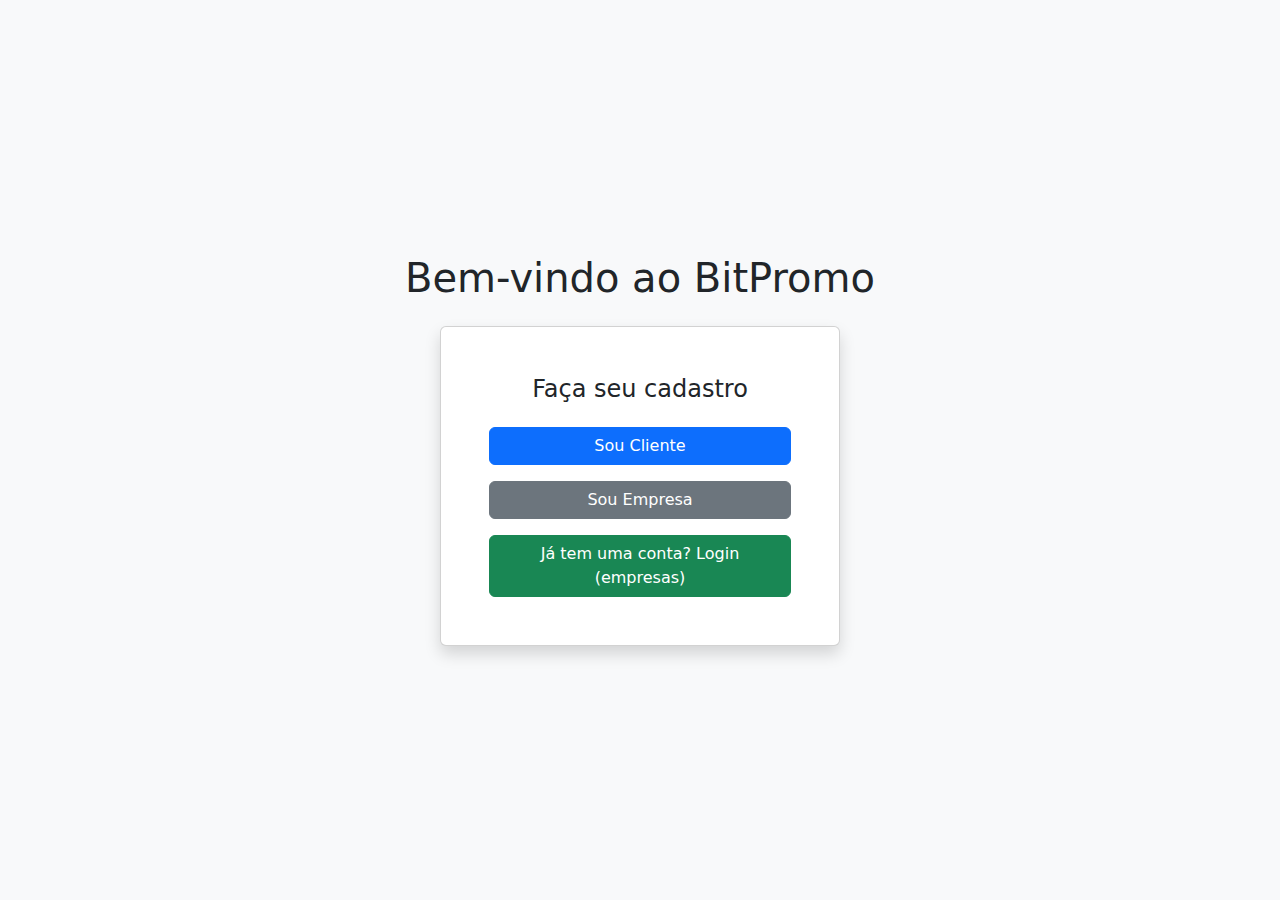
<file: frontend/index.html>
<!DOCTYPE html>
<html lang="pt-BR">
<head>
    <meta charset="UTF-8">
    <title>BitPromo - Escolha seu acesso</title>
    <link href="https://cdn.jsdelivr.net/npm/bootstrap@5.3.3/dist/css/bootstrap.min.css" rel="stylesheet">
</head>
<body class="bg-light">

<div class="container d-flex flex-column justify-content-center align-items-center vh-100">
    <h1 class="mb-4">Bem-vindo ao BitPromo</h1>

    <div class="card p-5 shadow" style="max-width: 400px; width: 100%;">
        <h4 class="text-center mb-4">Faça seu cadastro</h4>

        <a href="pages/cadastro-cliente.html" class="btn btn-primary w-100 mb-3">
            Sou Cliente
        </a>

        <a href="pages/cadastro-empresa.html" class="btn btn-secondary w-100 mb-3">
            Sou Empresa
        </a>

        <a href="pages/login-empresa.html" class="btn btn-success w-100">
            Já tem uma conta? Login (empresas)
        </a>
    </div>
</div>

</body>
</html>
</file>
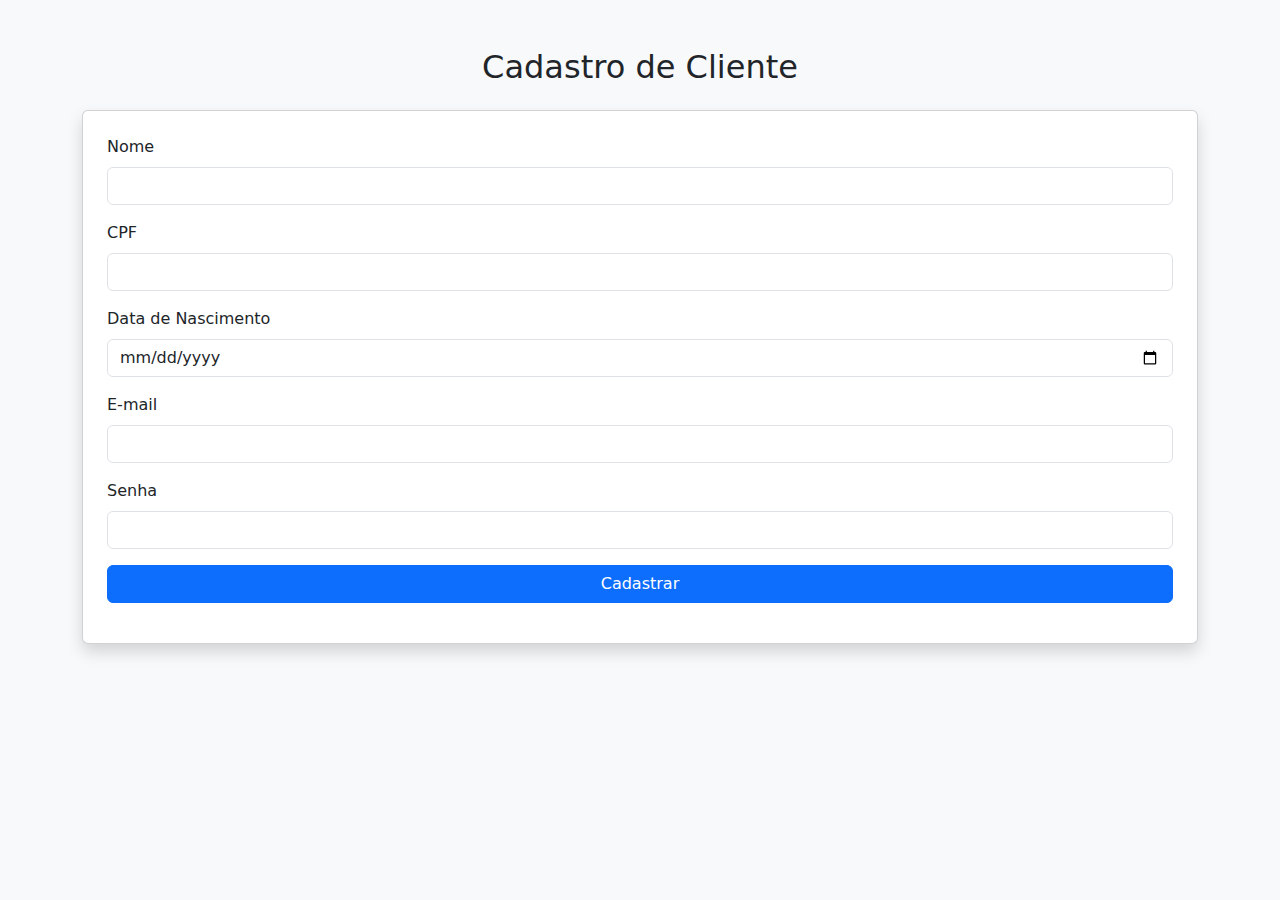
<file: frontend/pages/cadastro-cliente.html>
<!DOCTYPE html>
<html lang="pt-BR">
<head>
    <meta charset="UTF-8">
    <title>Cadastro de Cliente</title>
    <link href="https://cdn.jsdelivr.net/npm/bootstrap@5.3.3/dist/css/bootstrap.min.css" rel="stylesheet">
</head>
<body class="bg-light">

<div class="container mt-5">
    <h2 class="text-center mb-4">Cadastro de Cliente</h2>

    <div class="card shadow p-4">
        <form id="formCliente">

            <div class="mb-3">
                <label class="form-label">Nome</label>
                <input type="text" id="nome" class="form-control" required>
            </div>

            <div class="mb-3">
                <label class="form-label">CPF</label>
                <input type="text" id="cpf" class="form-control" required>
            </div>

            <div class="mb-3">
                <label class="form-label">Data de Nascimento</label>
                <input type="date" id="dataNascimento" class="form-control" required>
            </div>

            <div class="mb-3">
                <label class="form-label">E-mail</label>
                <input type="email" id="email" class="form-control" required>
            </div>

            <div class="mb-3">
                <label class="form-label">Senha</label>
                <input type="password" id="senha" class="form-control" required>
            </div>

            <button class="btn btn-primary w-100" type="submit">Cadastrar</button>
        </form>

        <div id="mensagem" class="mt-3"></div>
    </div>
</div>

<script>
    document.getElementById("formCliente").addEventListener("submit", async (e) => {
        e.preventDefault();

        const dto = {
            nome: document.getElementById("nome").value,
            cpf: document.getElementById("cpf").value,
            dataNascimento: document.getElementById("dataNascimento").value,
            email: document.getElementById("email").value,
            senha: document.getElementById("senha").value   // <-- AGORA ENVIA A SENHA
        };

        const resposta = await fetch("http://localhost:8080/cliente/salvar", {
            method: "POST",
            headers: { "Content-Type": "application/json" },
            body: JSON.stringify(dto)
        });

        if (resposta.ok) {
            document.getElementById("mensagem").innerHTML =
                `<div class="alert alert-success">Cliente cadastrado com sucesso!</div>`;
            e.target.reset();
        } else {
            document.getElementById("mensagem").innerHTML =
                `<div class="alert alert-danger">Erro ao cadastrar cliente.</div>`;
        }
    });
</script>

</body>
</html>
</file>
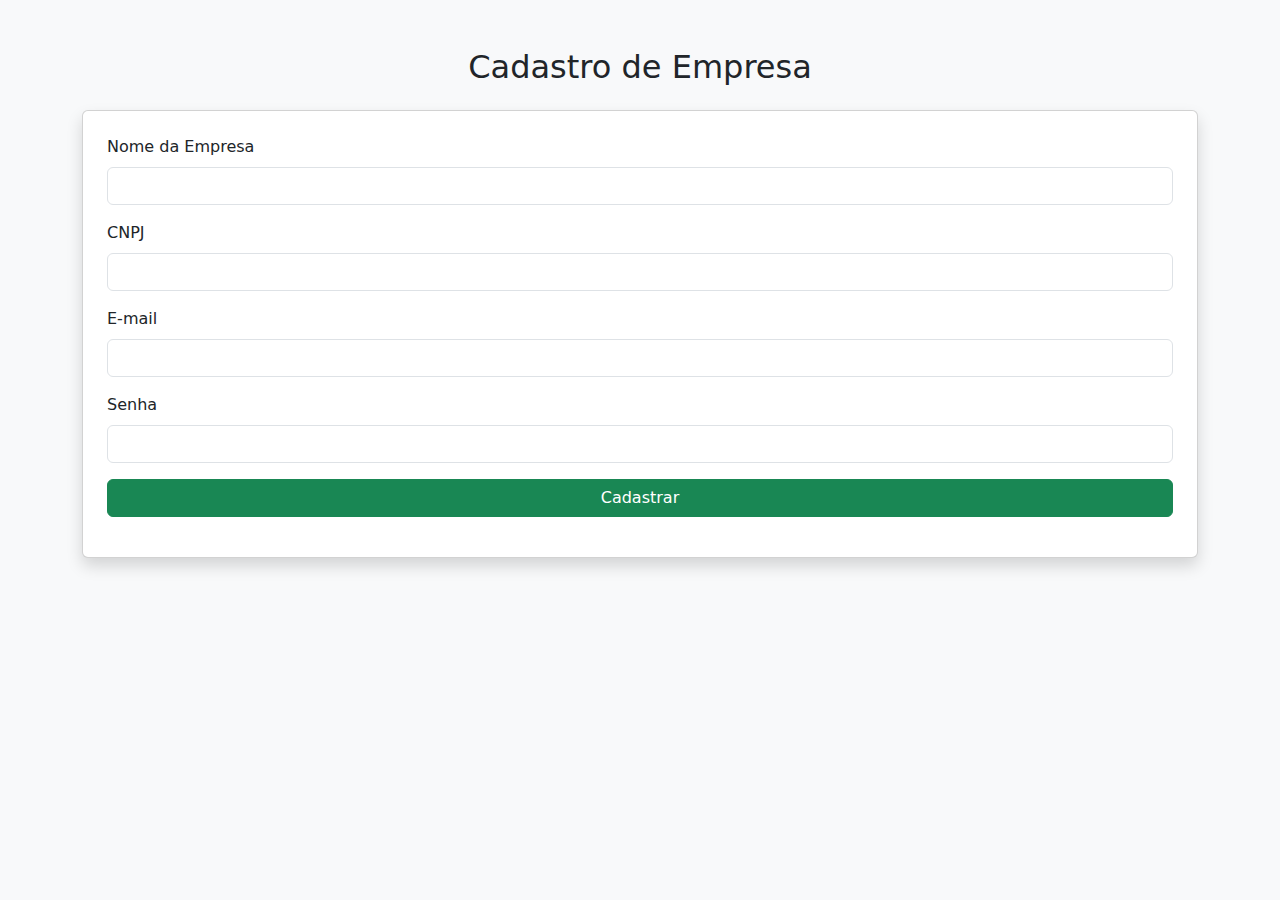
<file: frontend/pages/cadastro-empresa.html>
<!DOCTYPE html>
<html lang="pt-BR">
<head>
    <meta charset="UTF-8">
    <title>Cadastro de Empresa</title>
    <link href="https://cdn.jsdelivr.net/npm/bootstrap@5.3.3/dist/css/bootstrap.min.css" rel="stylesheet">
</head>
<body class="bg-light">

<div class="container mt-5">
    <h2 class="text-center mb-4">Cadastro de Empresa</h2>

    <div class="card shadow p-4">
        <form id="formEmpresa">

            <div class="mb-3">
                <label class="form-label">Nome da Empresa</label>
                <input type="text" id="nome" class="form-control" required>
            </div>

            <div class="mb-3">
                <label class="form-label">CNPJ</label>
                <input type="text" id="cnpj" class="form-control" required>
            </div>

            <div class="mb-3">
                <label class="form-label">E-mail</label>
                <input type="email" id="email" class="form-control" required>
            </div>

            <!-- NOVO: Senha -->
            <div class="mb-3">
                <label class="form-label">Senha</label>
                <input type="password" id="senha" class="form-control" required>
            </div>

            <button class="btn btn-success w-100" type="submit">Cadastrar</button>
        </form>

        <div id="mensagem" class="mt-3"></div>
    </div>
</div>

<script>
    document.getElementById("formEmpresa").addEventListener("submit", async (e) => {
        e.preventDefault();

        const dto = {
            nome: document.getElementById("nome").value,
            cnpj: document.getElementById("cnpj").value,
            email: document.getElementById("email").value,
            senha: document.getElementById("senha").value // NOVO
        };

        const resposta = await fetch("http://localhost:8080/empresa/salvar", {
            method: "POST",
            headers: { "Content-Type": "application/json" },
            body: JSON.stringify(dto)
        });

        if (resposta.ok) {
            document.getElementById("mensagem").innerHTML =
                `<div class="alert alert-success">Empresa cadastrada com sucesso!</div>`;
            e.target.reset();
        } else {
            document.getElementById("mensagem").innerHTML =
                `<div class="alert alert-danger">Erro ao cadastrar empresa.</div>`;
        }
    });
</script>

</body>
</html>
</file>
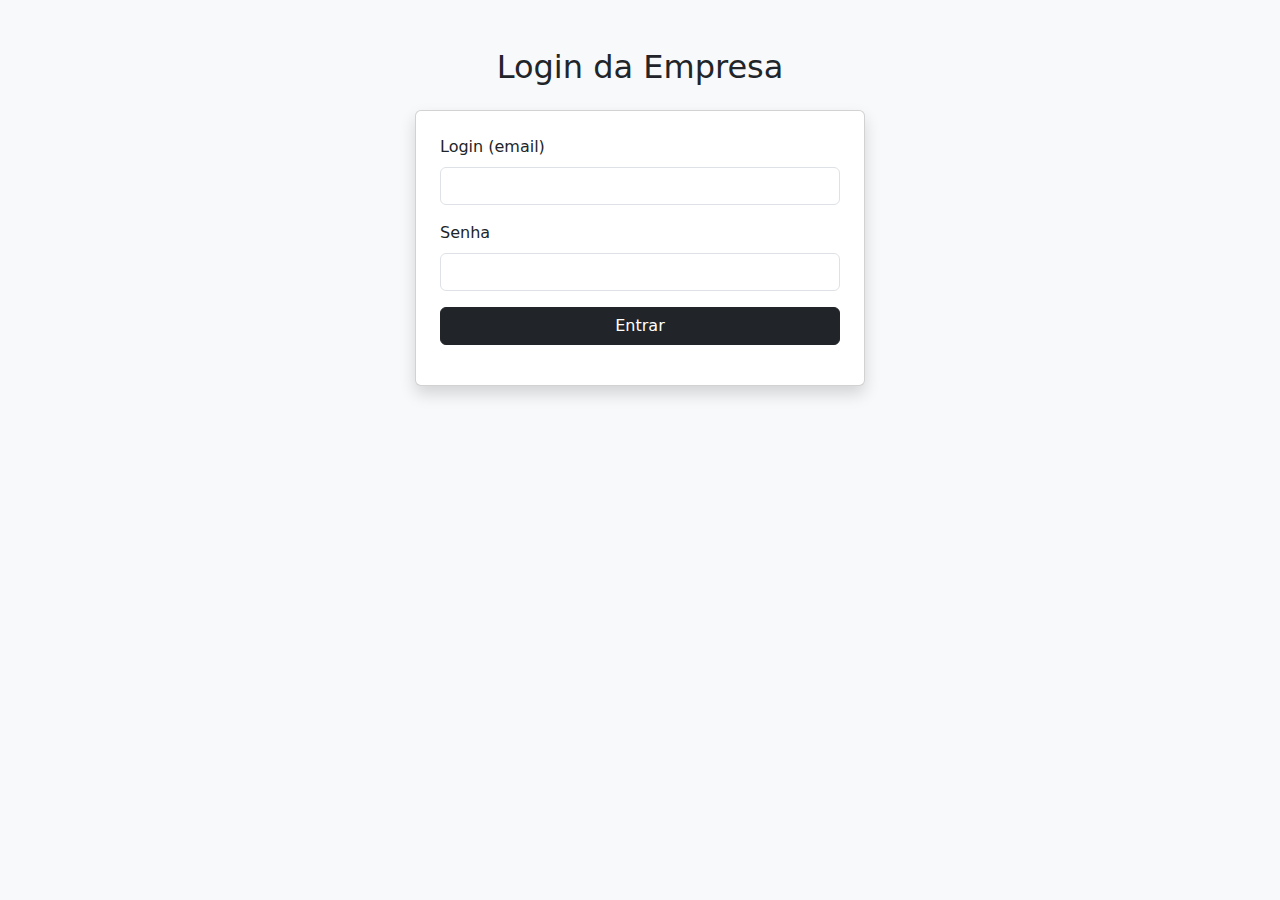
<file: frontend/pages/cadastro-produto.html>
<!DOCTYPE html>
<html lang="pt-BR">
<head>
    <meta charset="UTF-8">
    <title>Cadastrar Produto</title>
    <link href="https://cdn.jsdelivr.net/npm/bootstrap@5.3.3/dist/css/bootstrap.min.css" rel="stylesheet">
</head>
<body class="bg-light">

<div class="container mt-5">

    <h2 class="text-center mb-4">Cadastro de Produto</h2>

    <div class="card shadow p-4">

        <form id="formProduto">

            <div class="mb-3">
                <label class="form-label">Nome do Produto</label>
                <input type="text" id="nomeProduto" class="form-control" required>
            </div>

            <div class="mb-3">
                <label class="form-label">Preço</label>
                <input type="number" step="0.01" id="preco" class="form-control" required>
            </div>

            <div class="mb-3">
                <label class="form-label">Link</label>
                <input type="text" id="link" class="form-control">
            </div>

            <div class="mb-3">
                <label class="form-label">URL da Imagem</label>
                <input type="text" id="imagem" class="form-control">
            </div>

            <div class="mb-3">
                <label class="form-label">Categoria</label>
                <select id="categoria" class="form-control" required>
                    <option value="SMARTPHONES, ELETRÔNICOS E TV">Smartphones, Eletrônicos e TV</option>
                    <option value="INFORMÁTICA E GAMES">Informática e Games</option>
                    <option value="CASA E ELETRODOMÉSTICOS">Casa e Eletrodomésticos</option>
                    <option value="MODA E ACESSÓRIOS">Moda e Acessórios</option>
                    <option value="PRODUTOS PARA SEU PET">Produtos para seu Pet</option>
                    <option value="OUTROS">Outros</option>
                </select>
            </div>

            <button class="btn btn-success w-100">Cadastrar Produto</button>

        </form>

        <div id="mensagem" class="mt-3"></div>
    </div>
</div>

<script>
const empresaId = localStorage.getItem("empresaId");

// Se não estiver logado
if (!empresaId) {
    alert("Você precisa estar logada como empresa!");
    window.location.href = "login-empresa.html";
}

document.getElementById("formProduto").addEventListener("submit", async (e) => {
    e.preventDefault();

    const dto = {
        nomeProduto: document.getElementById("nomeProduto").value,
        preco: document.getElementById("preco").value,
        link: document.getElementById("link").value,
        imagem: document.getElementById("imagem").value,
        categoria: document.getElementById("categoria").value,
        empresaId: empresaId
    };

    const resposta = await fetch(`http://localhost:8080/produto/salvar/${empresaId}`, {
        method: "POST",
        headers: { "Content-Type": "application/json" },
        body: JSON.stringify(dto)
    });

    if (resposta.ok) {
        document.getElementById("mensagem").innerHTML =
            `<div class="alert alert-success">Produto cadastrado!</div>`;
        e.target.reset();
    } else {
        document.getElementById("mensagem").innerHTML =
            `<div class="alert alert-danger">Erro ao cadastrar!</div>`;
    }
});
</script>

</body>
</html>
</file>
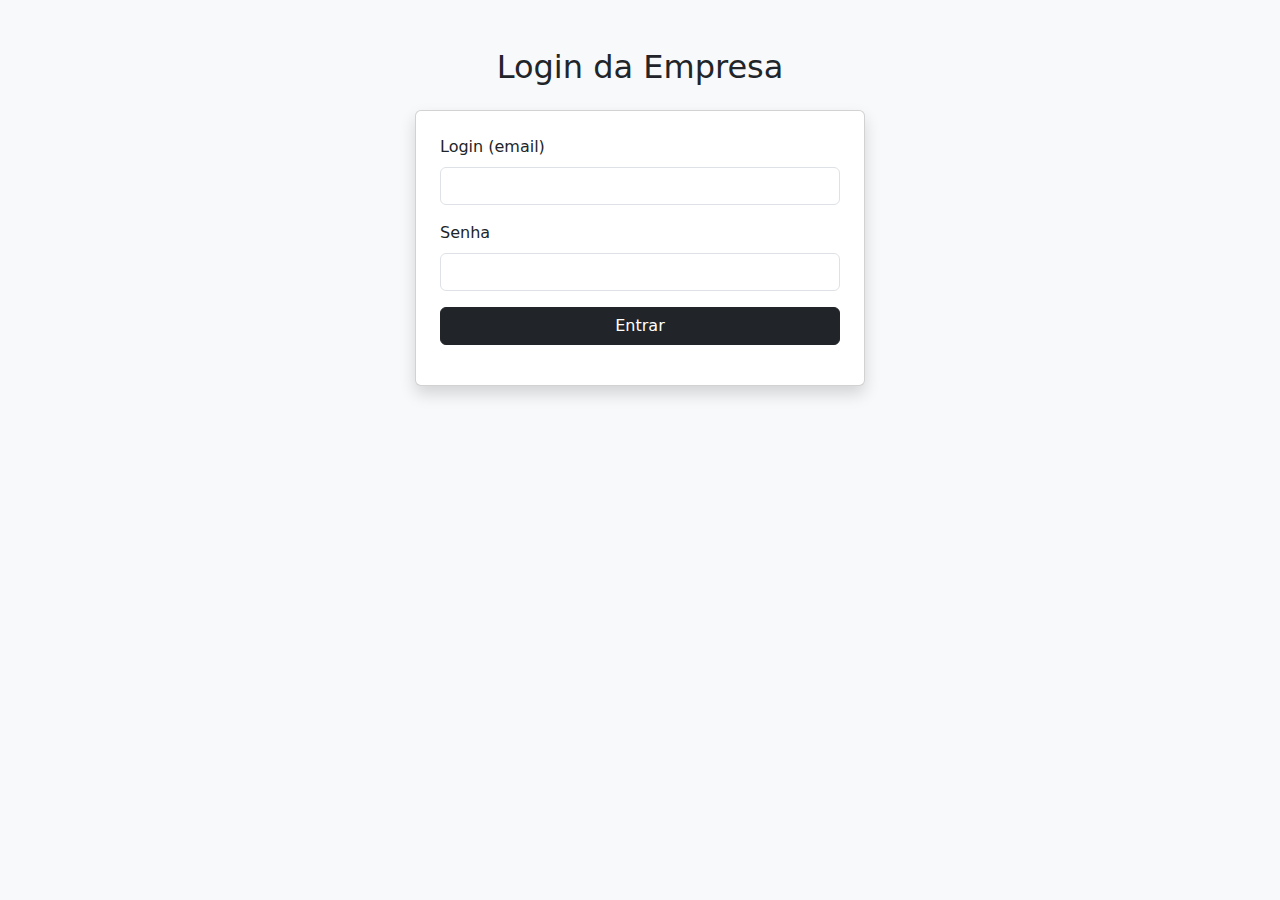
<file: frontend/pages/login-empresa.html>
<!DOCTYPE html>
<html lang="pt-BR">
<head>
    <meta charset="UTF-8">
    <title>Login Empresa</title>
    <link href="https://cdn.jsdelivr.net/npm/bootstrap@5.3.3/dist/css/bootstrap.min.css" rel="stylesheet">
</head>
<body class="bg-light">

<div class="container mt-5">
    <h2 class="text-center mb-4">Login da Empresa</h2>

    <div class="card shadow p-4" style="max-width: 450px; margin: auto;">
        <form id="formLogin">

            <div class="mb-3">
                <label class="form-label">Login (email)</label>
                <input type="text" id="login" class="form-control" required>
            </div>

            <div class="mb-3">
                <label class="form-label">Senha</label>
                <input type="password" id="password" class="form-control" required>
            </div>

            <button class="btn btn-dark w-100" type="submit">Entrar</button>
        </form>

        <div id="mensagem" class="mt-3"></div>
    </div>
</div>

<script>
document.getElementById("formLogin").addEventListener("submit", async (e) => {
    e.preventDefault();

    const login = document.getElementById("login").value;
    const password = document.getElementById("password").value;

    const resposta = await fetch("http://localhost:8080/auth/login", {
        method: "POST",
        headers: { "Content-Type": "application/json" },
        body: JSON.stringify({ login, password })
    });

    if (!resposta.ok) {
        document.getElementById("mensagem").innerHTML =
            `<div class="alert alert-danger">Credenciais inválidas!</div>`;
        return;
    }

    // Buscar usuário para obter empresaId
    const userResponse = await fetch(`http://localhost:8080/auth/login/${login}`);

    if (!userResponse.ok) {
        document.getElementById("mensagem").innerHTML =
            `<div class="alert alert-danger">Erro ao recuperar empresa.</div>`;
        return;
    }

    const user = await userResponse.json();

    if (!user.empresa || !user.empresa.id) {
        document.getElementById("mensagem").innerHTML =
            `<div class="alert alert-danger">Este usuário não é empresa.</div>`;
        return;
    }

    // salvar empresaId
    localStorage.setItem("empresaId", user.empresa.id);

    window.location.href = "cadastro-produto.html";
});
</script>

</body>
</html>
</file>
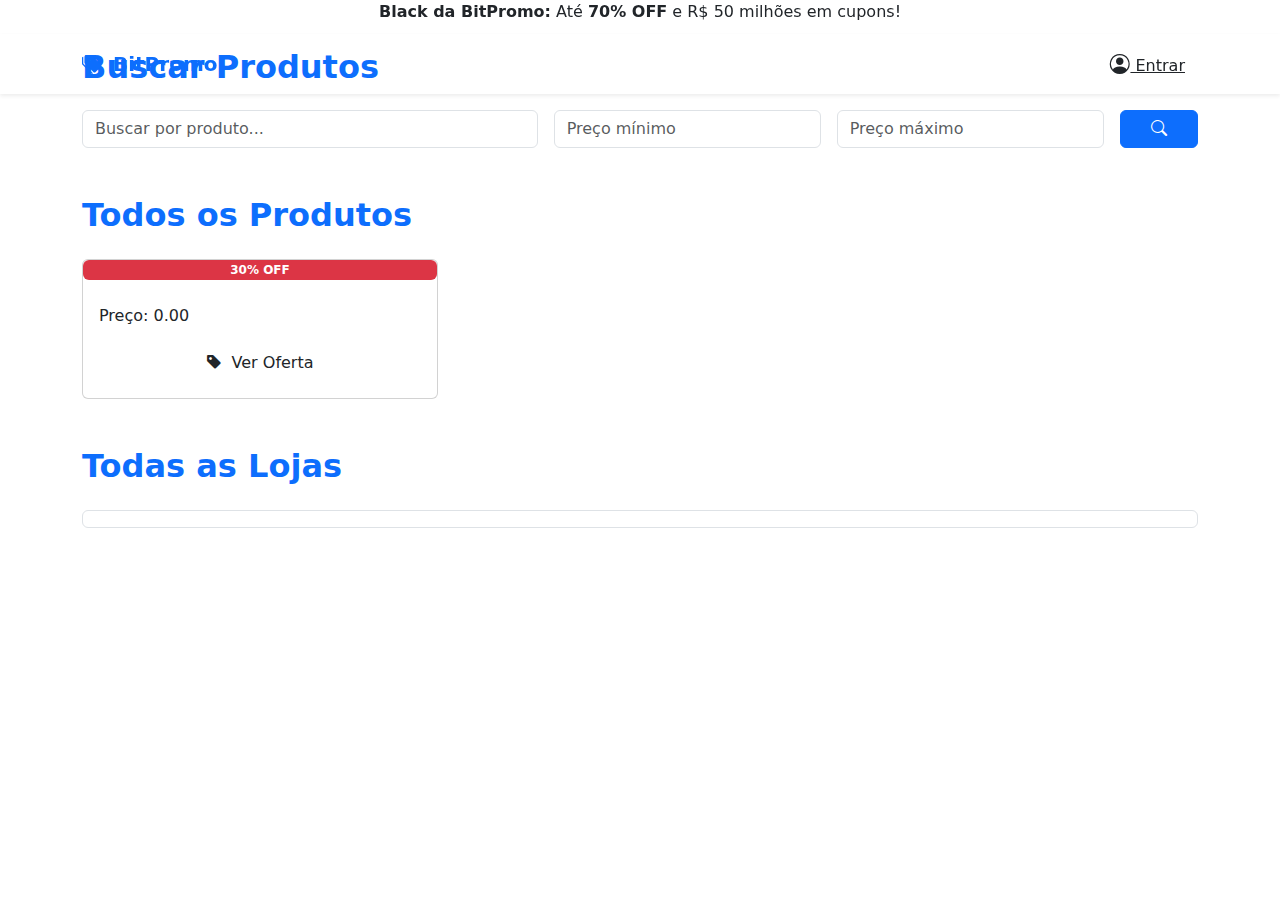
<file: src/main/resources/templates/produtos-todos.html>
<!DOCTYPE html>
<html lang="pt-BR" xmlns:th="http://www.thymeleaf.org">

<head>
    <meta charset="UTF-8">
    <meta name="viewport" content="width=device-width, initial-scale=1.0">
    <title>BitPromo | As Melhores Ofertas e Cupons</title>
    <link href="https://cdn.jsdelivr.net/npm/bootstrap@5.3.3/dist/css/bootstrap.min.css" rel="stylesheet">
    <link rel="stylesheet" href="https://cdn.jsdelivr.net/npm/bootstrap-icons@1.11.1/font/bootstrap-icons.css">
    <link rel="stylesheet" th:href="@{/css/produtos-todos.css}">
</head>


<body>

    <!-- Top bar -->
    <div class="top-bar fixed-top">
        <div class="container text-center">
            <span class="fw-bold">Black da BitPromo:</span> Até <span class="fw-bold">70% OFF</span> e R$ 50 milhões em
            cupons!
        </div>
    </div>

    <!-- Navbar -->
    <nav class="navbar navbar-main fixed-top shadow-sm" style="top: 34px;">
        <div class="container">
            <a class="navbar-brand fw-bold text-primary" href="#"><i class="bi bi-tags-fill me-1"></i> BitPromo</a>
            <button class="btn btn-link text-dark" data-bs-toggle="modal" data-bs-target="#loginModal">
                <i class="bi bi-person-circle fs-5"></i> Entrar
            </button>
        </div>
    </nav>

    <!-- Modal Login -->
    <div class="modal fade" id="loginModal" tabindex="-1" aria-labelledby="loginModalLabel" aria-hidden="true">
        <div class="modal-dialog modal-dialog-centered">
            <div class="modal-content">
                <div class="modal-header justify-content-center bg-primary text-white">
                    <h5 class="modal-title w-100 text-center" id="loginModalLabel">Bem-vindo ao BitPromo</h5>
                    <button type="button" class="btn-close btn-close-white" data-bs-dismiss="modal"
                        aria-label="Fechar"></button>
                </div>
                <div class="modal-body">
                    <div class="d-flex flex-column justify-content-center align-items-center">
                        <div class="card shadow p-4" style="max-width: 400px; width: 100%;">
                            <h4 class="text-center mb-4">Escolha seu acesso</h4>
                            <a href="http://localhost:3000/pages/cadastro-cliente"
                                class="btn btn-primary w-100 mb-3">Sou Cliente</a>
                            <a href="http://localhost:3000/pages/cadastro-empresa"
                                class="btn btn-secondary w-100 mb-3">Sou Empresa</a>
                            <a href="http://localhost:3000/pages/login-empresa" class="btn btn-success w-100 mb-2">Já
                                tem uma conta? Login</a>
                        </div>
                    </div>
                </div>
            </div>
        </div>
    </div>

    <!-- Container principal -->
    <div class="container mt-5">

        <!-- Busca -->
        <h2 class="text-primary fw-bold mb-4">Buscar Produtos</h2>
        <form method="get" th:action="@{/pagina-inicial/produtos-todos}" class="row g-3 mb-5">
            <div class="col-md-5">
                <input type="text" class="form-control" name="nome" placeholder="Buscar por produto..."
                    th:value="${param.nome}">
            </div>
            <div class="col-md-3">
                <input type="number" class="form-control" name="precoMin" placeholder="Preço mínimo"
                    th:value="${param.precoMin}">
            </div>
            <div class="col-md-3">
                <input type="number" class="form-control" name="precoMax" placeholder="Preço máximo"
                    th:value="${param.precoMax}">
            </div>
            <div class="col-md-1 d-grid">
                <button type="submit" class="btn btn-primary"><i class="bi bi-search"></i></button>
            </div>
        </form>

        <!-- Produtos -->
        <h2 class="text-primary fw-bold mb-4">Todos os Produtos</h2>
        <div class="row g-4">
            <div th:each="prod : ${produtos}" class="col-md-4 col-sm-6">
                <div class="produto card h-100">
                    <span class="badge bg-danger badge-promocao">30% OFF</span>
                    <img th:if="${prod.imagem != null}" th:src="${prod.imagem}" class="card-img-top"
                        th:alt="${prod.nomeProduto}">
                    <div class="card-body d-flex flex-column">
                        <h5 class="card-title fw-bold mb-2" th:text="${prod.nomeProduto}"></h5>
                        <p class="mb-3">Preço: <span class="preco-promocao" th:text="${prod.preco}">0.00</span></p>
                        <a th:if="${prod.link != null}" th:href="${prod.link}" target="_blank"
                            class="btn btn-ver-oferta mt-auto">
                            <i class="bi bi-tag-fill me-1"></i> Ver Oferta
                        </a>
                    </div>
                </div>
            </div>
        </div>

        <!-- Lojas -->
        <h2 class="text-primary fw-bold mt-5 mb-4">Todas as Lojas</h2>
        <div class="list-group loja-lista mb-5">
            <a th:each="loja : ${lojas}" href="#" class="list-group-item list-group-item-action"
                th:text="${loja.nome}"></a>
        </div>

    </div>

    <script src="https://cdn.jsdelivr.net/npm/bootstrap@5.3.3/dist/js/bootstrap.bundle.min.js"></script>
</body>

</html>
</file>
